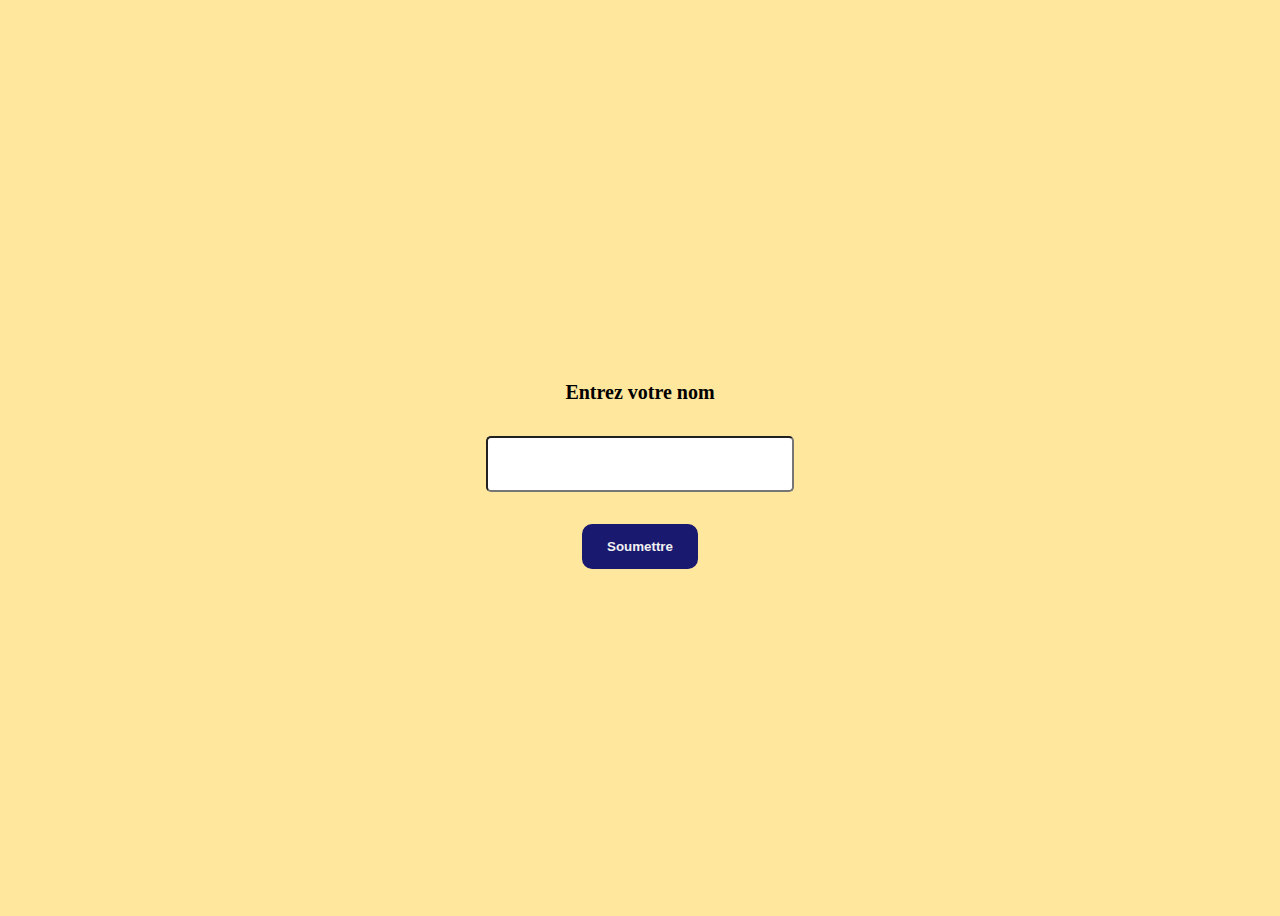
<file: 01-prenom-app/index.html>
<!DOCTYPE html>
<html lang="en">
<head>
  <meta charset="UTF-8">
  <meta http-equiv="X-UA-Compatible" content="IE=edge">
  <meta name="viewport" content="width=device-width, initial-scale=1.0">
  <link rel="stylesheet" href="style.css">
  <title>Document</title>
</head>
<body>
  

<div class="container">
  <h1></h1>
  
  <form action="">
    <label for="nom">Entrez votre nom</label>
    <input type="text" id="nom">
    <button onclick="getValue();" type="button">Soumettre</button>
  </form>
</div>

  <script src="./app.js"></script>
</body>
</html>
</file>
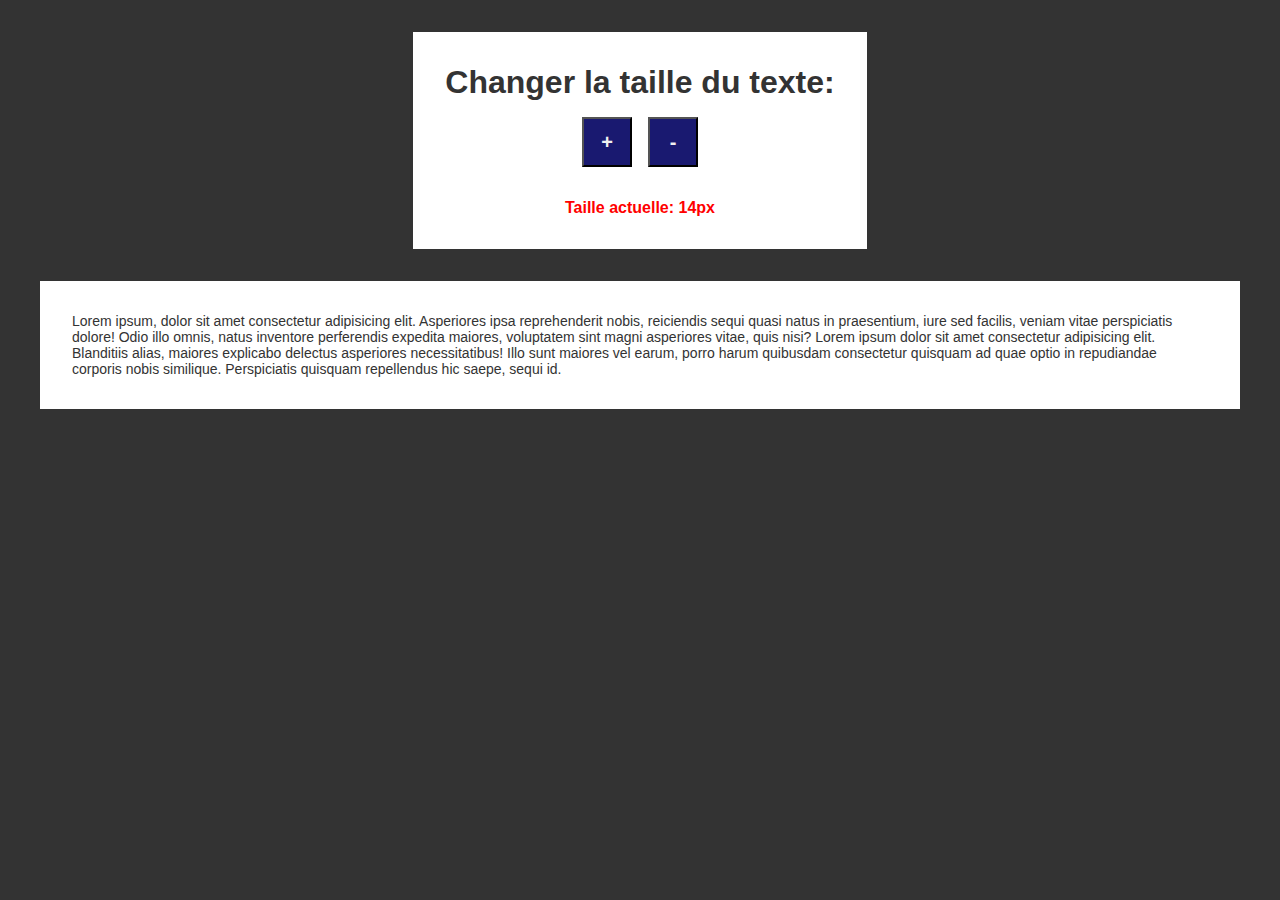
<file: 02-text-app/index.html>
<!DOCTYPE html>
<html lang="en">
<head>
  <meta charset="UTF-8">
  <meta http-equiv="X-UA-Compatible" content="IE=edge">
  <meta name="viewport" content="width=device-width, initial-scale=1.0">
  <link rel="stylesheet" href="style.css">
  <title>Text app</title>
</head>
<body>

<div class="container">
  <div class="box box-reglages">
    <h1>Changer la taille du texte:</h1>
    <div class="btns">
      <button class="plus">+</button>
      <button class="moins">-</button>
    </div>
    <p class="infos">Taille actuelle: 14px</p>
  </div>
  
  
  <div class="box box-txt">
    <p class="txt-taille">Lorem ipsum, dolor sit amet consectetur adipisicing elit. Asperiores ipsa reprehenderit nobis, reiciendis sequi
      quasi natus in praesentium, iure sed facilis, veniam vitae perspiciatis dolore! Odio illo omnis, natus inventore
      perferendis expedita maiores, voluptatem sint magni asperiores vitae, quis nisi? Lorem ipsum dolor sit amet
      consectetur adipisicing elit. Blanditiis alias, maiores explicabo delectus asperiores necessitatibus! Illo sunt
      maiores vel earum, porro harum quibusdam consectetur quisquam ad quae optio in repudiandae corporis nobis similique.
      Perspiciatis quisquam repellendus hic saepe, sequi id.</p>
  </div>

</div>



<script src="app.js"></script>
</body>
</html>
</file>
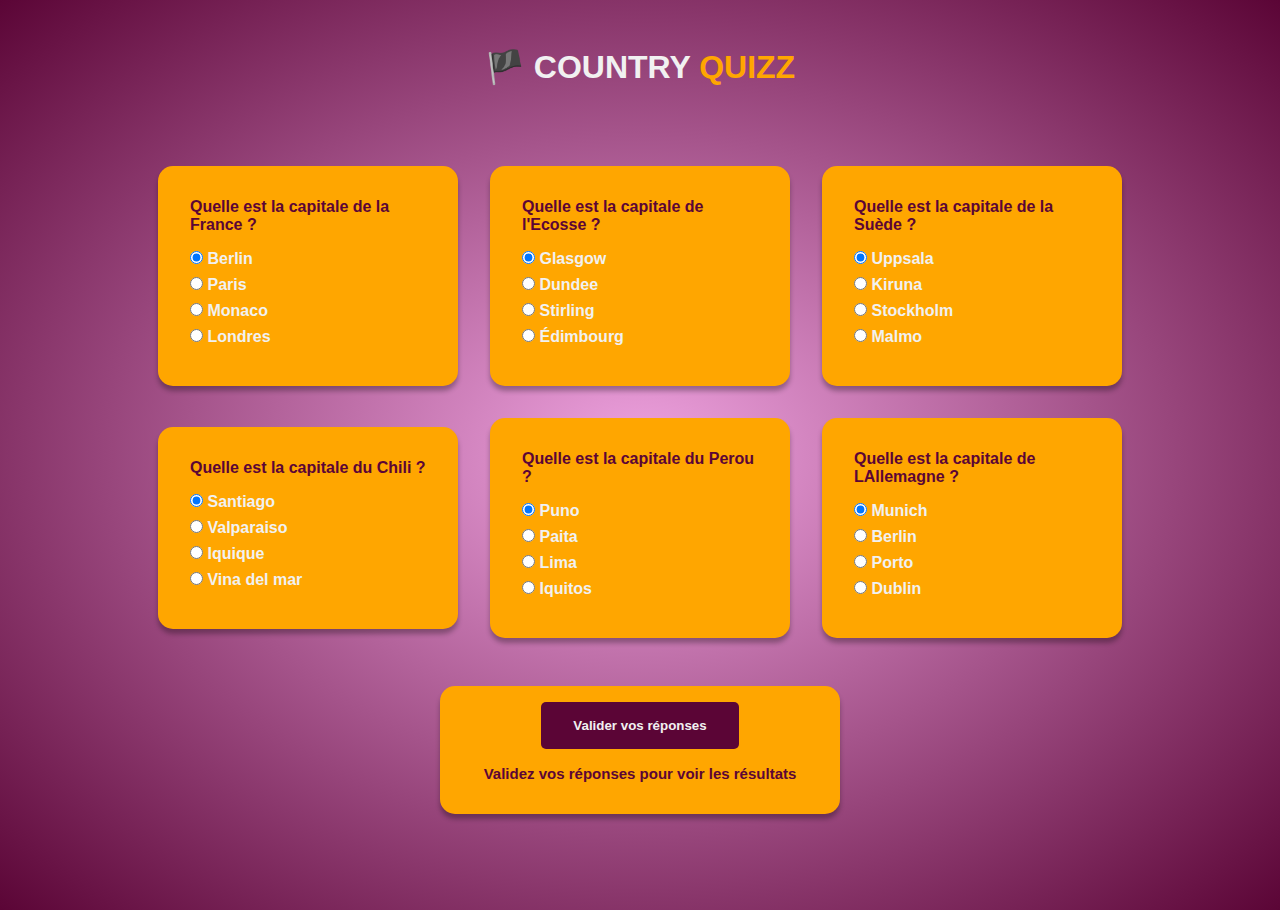
<file: 04-quizz/index.html>
<!DOCTYPE html>
<html lang="en">
<head>
  <meta charset="UTF-8">
  <meta http-equiv="X-UA-Compatible" content="IE=edge">
  <meta name="viewport" content="width=device-width, initial-scale=1.0">
  <link rel="stylesheet" href="style.css">
  <title>Quizz</title>
</head>
<body>


  <h1>🏴 Country <span>Quizz</span></h1>


  <div class="container">
    <form class="quizz-form">

      <div class="container-question">
        <div class="box-question">
          <h4>Quelle est la capitale de la France ?</h4>
          <div>
            <input type="radio" name="q1" id="Berlin" value="a" checked>
            <label for="Berlin">Berlin</label>
          </div>
          <div>
            <input type="radio" name="q1" id="Paris" value="b">
            <label for="Paris">Paris</label>
          </div>
          <div>
            <input type="radio" name="q1" id="Monaco" value="c">
            <label for="Monaco">Monaco</label>
          </div>
          <div>
            <input type="radio" name="q1" id="Londres" value="d">
            <label for="Londres">Londres</label>
          </div>
        </div>
        
        <div class="box-question">
          <h4>Quelle est la capitale de l'Ecosse ?</h4>
          <div>
            <input type="radio" name="q2" id="Glasgow" value="a" checked>
            <label for="Glasgow">Glasgow</label>
          </div>
          <div>
            <input type="radio" name="q2" id="Dundee" value="b">
            <label for="Dundee">Dundee</label>
          </div>
          <div>
            <input type="radio" name="q2" id="Stirling" value="c">
            <label for="Stirling">Stirling</label>
          </div>
          <div>
            <input type="radio" name="q2" id="Édimbourg" value="d">
            <label for="Édimbourg">Édimbourg</label>
          </div>
        </div>
        
        <div class="box-question">
          <h4>Quelle est la capitale de la Suède ?</h4>
          <div>
            <input type="radio" name="q3" id="Uppsala" value="a" checked>
            <label for="Uppsala">Uppsala</label>
          </div>
          <div>
            <input type="radio" name="q3" id="Kiruna" value="b">
            <label for="Kiruna">Kiruna</label>
          </div>
          <div>
            <input type="radio" name="q3" id="Stockholm" value="c">
            <label for="Stockholm">Stockholm</label>
          </div>
          <div>
            <input type="radio" name="q3" id="Malmo" value="d">
            <label for="Malmo">Malmo</label>
          </div>
        </div>
        
        <div class="box-question">
          <h4>Quelle est la capitale du Chili ?</h4>
          <div>
            <input type="radio" name="q4" id="Santiago" value="a" checked>
            <label for="Santiago">Santiago</label>
          </div>
          <div>
            <input type="radio" name="q4" id="Valparaiso" value="b">
            <label for="Valparaiso">Valparaiso</label>
          </div>
          <div>
            <input type="radio" name="q4" id="Iquique" value="c">
            <label for="Iquique">Iquique</label>
          </div>
          <div>
            <input type="radio" name="q4" id="Vina del mar" value="d">
            <label for="Vina del mar">Vina del mar</label>
          </div>
        </div>
        
        <div class="box-question">
          <h4>Quelle est la capitale du Perou ?</h4>
          <div>
            <input type="radio" name="q5" id="Puno" value="a" checked>
            <label for="Puno">Puno</label>
          </div>
          <div>
            <input type="radio" name="q5" id="Paita" value="b">
            <label for="Paita">Paita</label>
          </div>
          <div>
            <input type="radio" name="q5" id="Lima" value="c">
            <label for="Lima">Lima</label>
          </div>
          <div>
            <input type="radio" name="q5" id="Iquitos" value="d">
            <label for="Iquitos">Iquitos</label>
          </div>
        </div>
        
        <div class="box-question">
          <h4>Quelle est la capitale de LAllemagne ?</h4>
          <div>
            <input type="radio" name="q6" id="Munich" value="a" checked>
            <label for="Munich">Munich</label>
          </div>
          <div>
            <input type="radio" name="q6" id="Berlin" value="b">
            <label for="Berlin">Berlin</label>
          </div>
          <div>
            <input type="radio" name="q6" id="Porto" value="c">
            <label for="Porto">Porto</label>
          </div>
          <div>
            <input type="radio" name="q6" id="Dublin" value="d">
            <label for="Dublin">Dublin</label>
          </div>
        </div>
      </div>
      <div class="resultat">
        <button type="submit">Valider vos réponses</button>
        <h2>Validez vos réponses pour voir les résultats </h2>
        <p class="score"></p>
        <p class="info"></p>
      </div>
      </form>
    </div>
  



  <script src="app.js"></script>
</body>
</html>
</file>
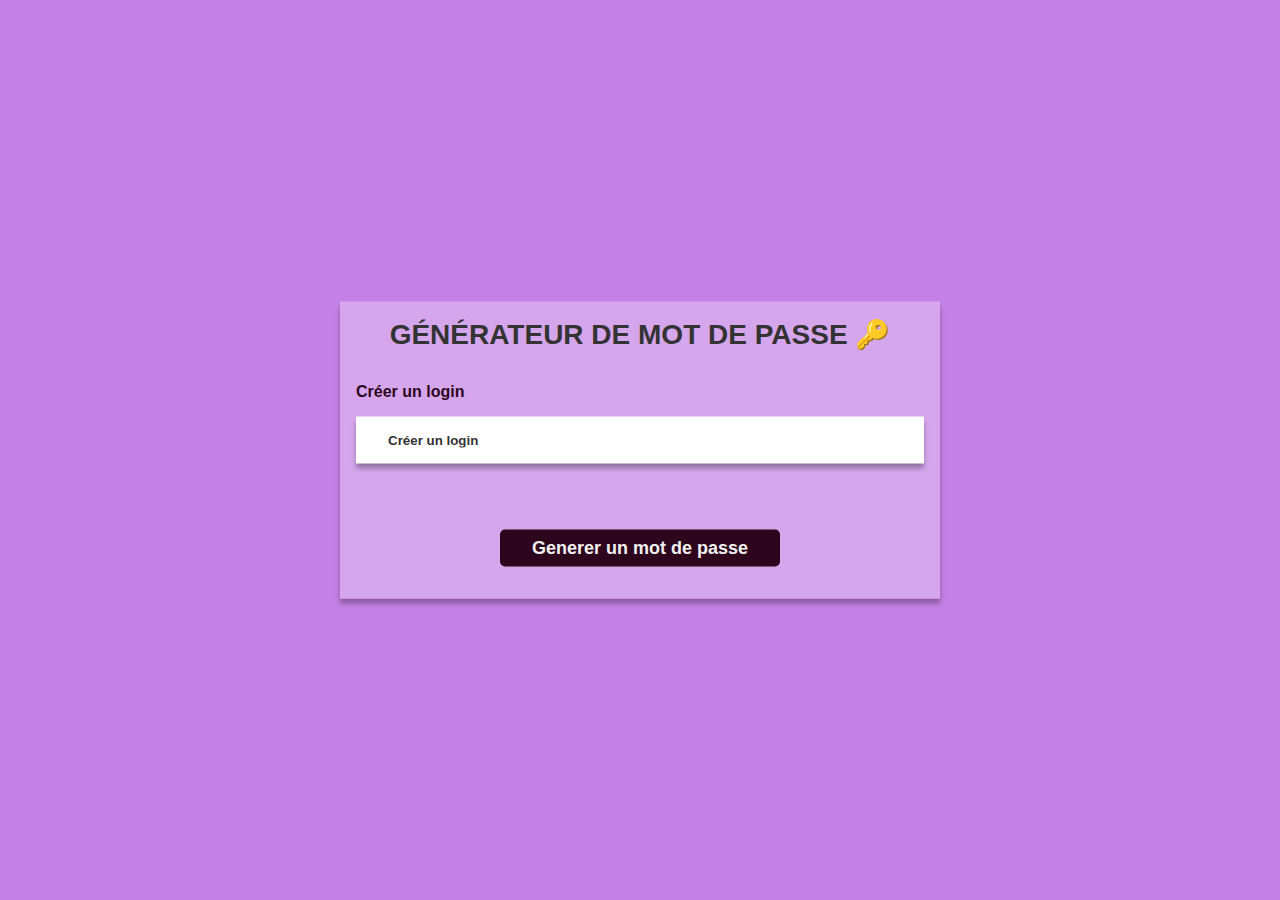
<file: 06-random-password/index.html>
<!DOCTYPE html>
<html lang="en">
<head>
  <meta charset="UTF-8">
  <meta http-equiv="X-UA-Compatible" content="IE=edge">
  <meta name="viewport" content="width=device-width, initial-scale=1.0">
  <link rel="stylesheet" href="style.css">
  <title>Mot de passe aléatoire</title>
</head>
<body>
  <div id="box">
    <h1>Générateur de mot de passe 🔑</h1>
    <form action="" method="post">
      <label for="login">Créer un login</label>
      <input type="text" name="login" id="login" placeholder="Créer un login">
      <div class="bar"></div>
      <p class="info"></p>
      <button type="submit" id="generator" value="generer">Generer un mot de passe</button>
    </form>
    <div class="resultat">
      <p class="resultat-id"></p>
      <p class="resultat-mdp"></p>
    </div>
  </div>
  


  <script src="app.js"></script>
</body>
</html>
</file>
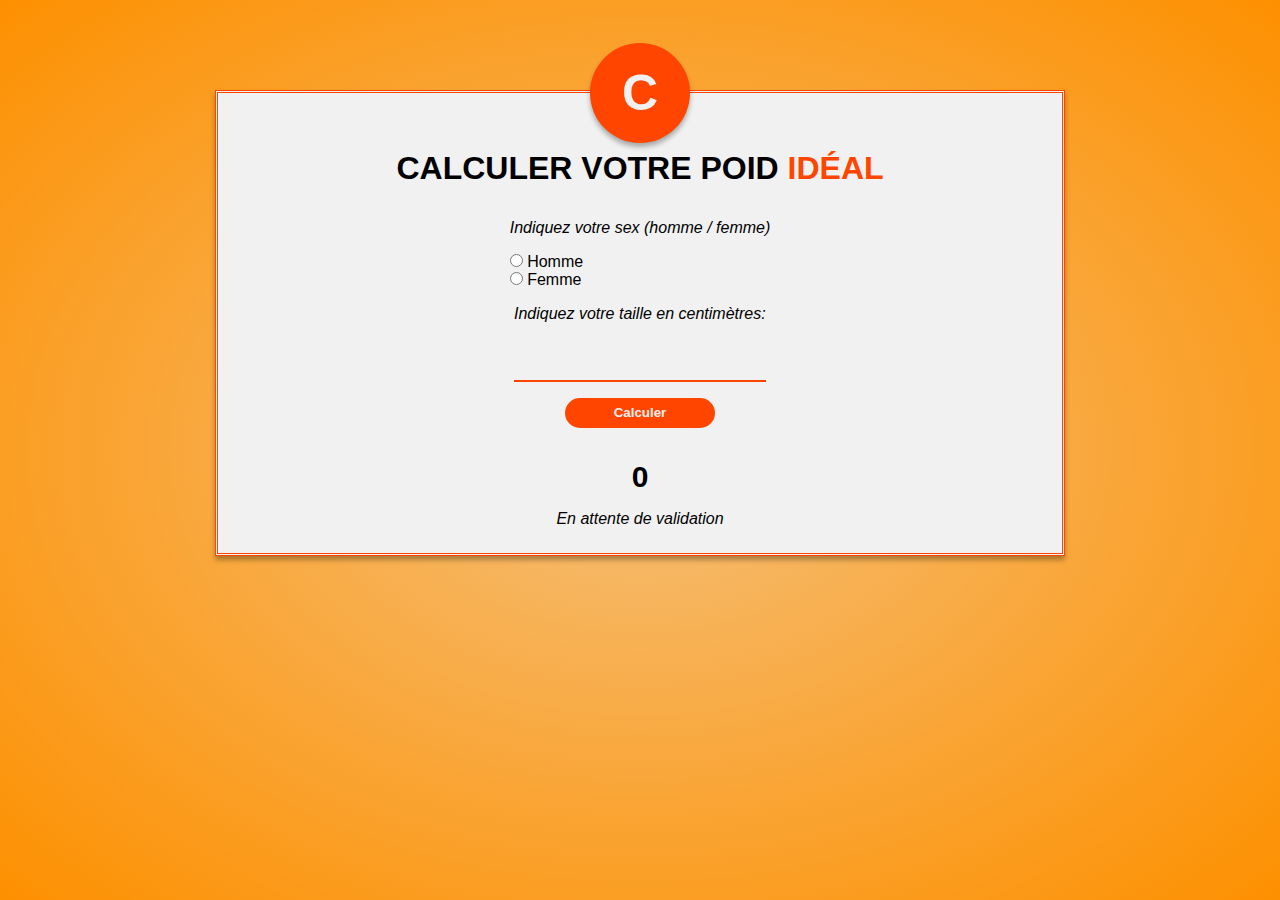
<file: 07-weight-calcul/index.html>
<!DOCTYPE html>
<html lang="fr">
<head>
  <meta charset="UTF-8">
  <meta http-equiv="X-UA-Compatible" content="IE=edge">
  <meta name="viewport" content="width=device-width, initial-scale=1.0">
  <link rel="stylesheet" href="style.css">
  <title>Poids application</title>
</head>
<body>
  


<div class="container">
  <div class="logo"><span>C</span></div>
  <h1>Calculer votre poid <span>idéal</span></h1>
    <form action="">
      <div class="inputs-group">
          <label for="sex">Indiquez votre sex (homme / femme)</label>
          <input type="radio" name="sex" id="sexH"> Homme <br>
          <input type="radio" name="sex" id="sexF"> Femme <br>

        </div>
      <div class="inputs-group">
          <label for="taille">Indiquez votre taille en centimètres:</label>
          <input type="number" id="taille">
        </div>

     
    <button type="submit">Calculer</button>
    </form>
    <div class="resultat">
      <p class="resultat-text">0</p>
      <p class="resultat-info">En attente de validation</p>
    </div>
</div>





  <script src="app.js"></script>
</body>
</html>
</file>
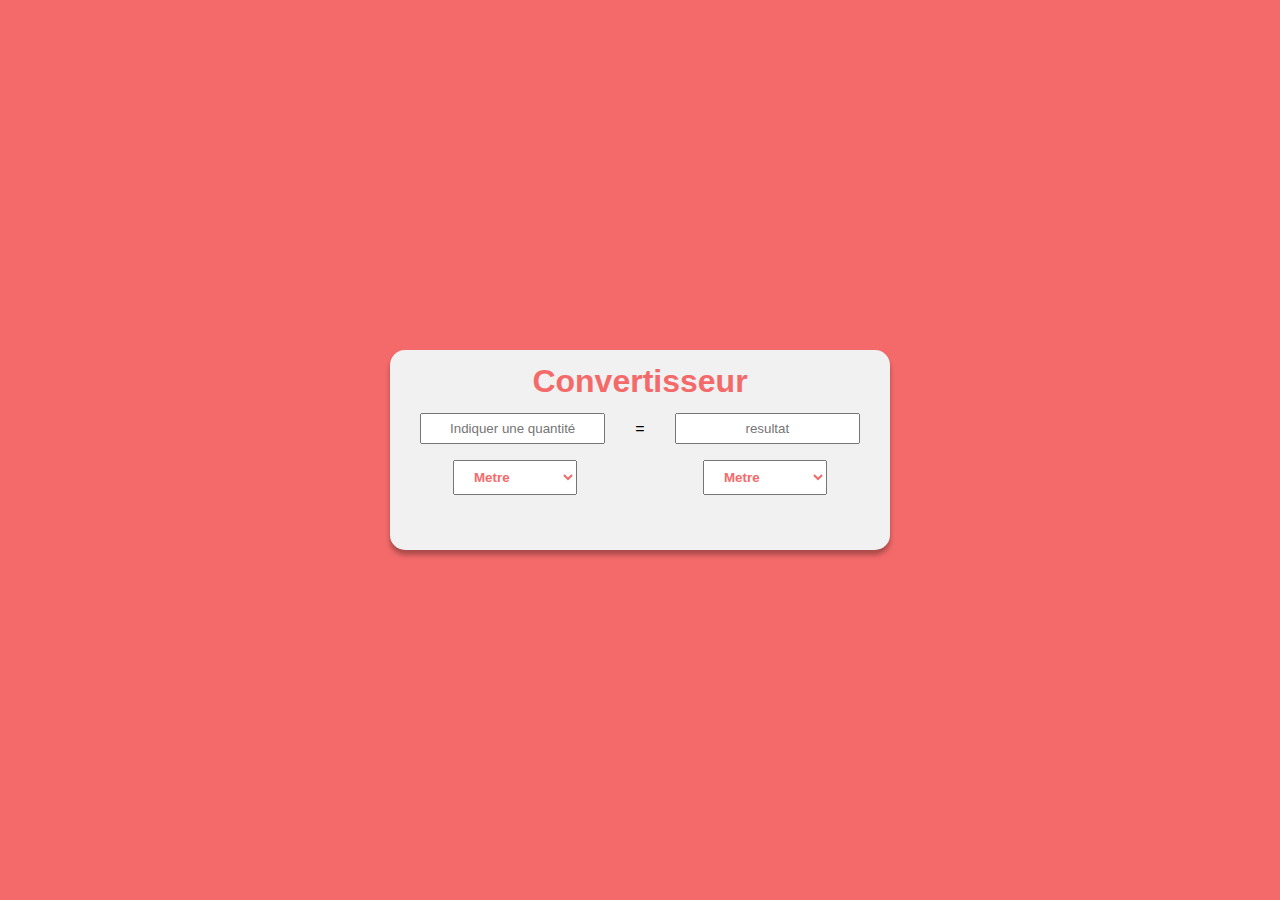
<file: 08-distance-converter/index.html>
<!DOCTYPE html>
<html lang="en">
<head>
  <meta charset="UTF-8">
  <meta http-equiv="X-UA-Compatible" content="IE=edge">
  <meta name="viewport" content="width=device-width, initial-scale=1.0">
  <link rel="stylesheet" href="style.css">
  <title>Convertisseur</title>
</head>
<body>
  
  <div class="container">
    <h1>Convertisseur</h1>

    <div class="inputs-group">
      <input type="text" placeholder="Indiquer une quantité" id="input">
      <span>=</span>
      <input type="text" id="resultat" placeholder="resultat">
    </div>

    <div class="cont-select">
      <select id="unites">
        <option value="Metre">Metre</option>
        <option value="Kilometre">Kilometre</option>
        <option value="Centimetre">Centimetre</option>
      </select>
      <select id="unitesResultat">
        <option value="Metre">Metre</option>
        <option value="Kilometre">Kilometre</option>
        <option value="Centimetre">Centimetre</option>
      </select>
      </div>
    </div>

  


  <script src="app.js"></script>
</body>
</html>
</file>
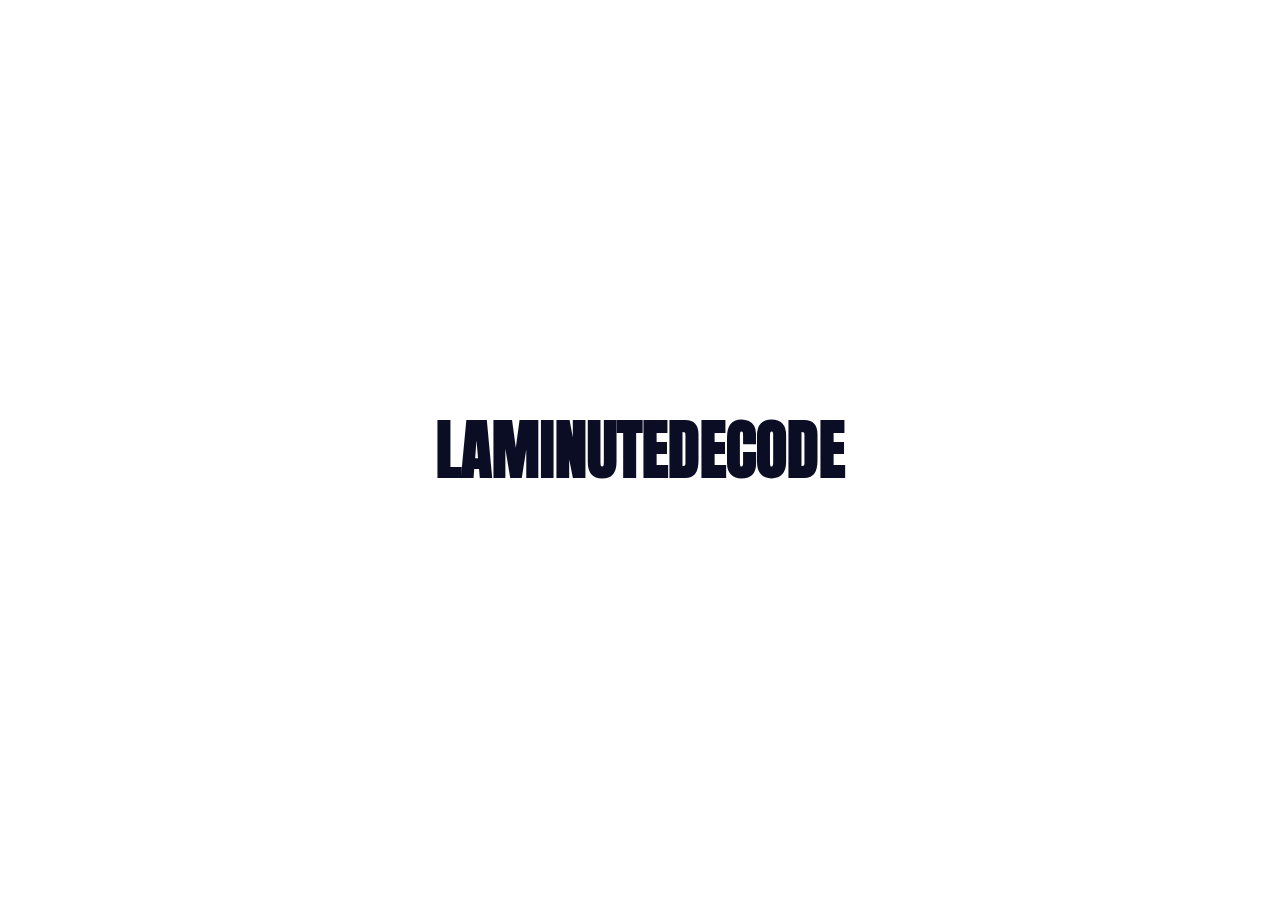
<file: 11-animation-texte/index.html>
<!DOCTYPE html>
<html lang="fr">

<head>
  <meta charset="utf-8">
  <title>Marquee</title>
  <link rel="stylesheet" href="style.css">
  <meta name="viewport" content="width=device-width, initial-scale=1.0">
  </head>
  
<body>


<h1 class="title">
  <div class="content c1">
    <span>La Minute De Code</span>
  </div>
  <div class="content c2">
    <span>La Minute De Code</span>
  </div>
</h1>



  
<script src="app.js"></script>
</body>

</html>
</file>
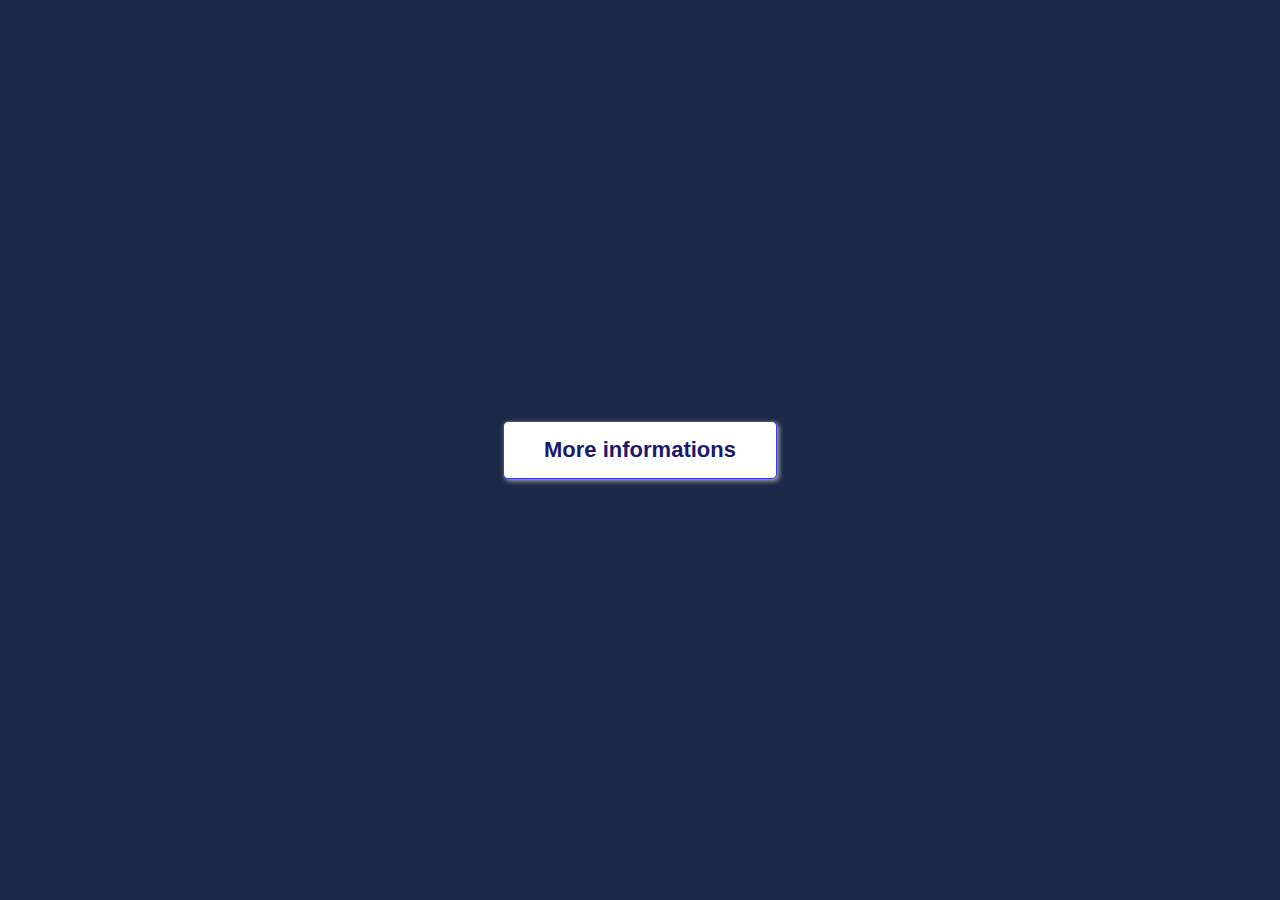
<file: 12-modal/index.html>
<!DOCTYPE html>
<html lang="en">
<head>
    <meta charset="UTF-8" />
    <meta http-equiv="X-UA-Compatible" content="IE=edge" />
    <meta name="viewport" content="width=device-width, initial-scale=1.0" />
    <title>Ouverture d'infos au clic d'un bouton.</title>
    <!-- ------------------- Style CSS ------------------- -->
    <link rel="stylesheet" href="./style.css" />
</head>
<body>
<!-- ------------------- Button ------------------- -->
<button>
    <span>More informations</span>
    <div>
        <p><img class="croix" src="sources/croix.png" alt="croix"></p>
        <ul>
            <li class="icons"><img src="sources/home.png" alt="">68 rue de la paix 75000 Paris (France)</li>
            <li class="icons"><img src="sources/mail.png" alt="">jbtzcodes@outlook.fr</li>
            <li class="icons"><img src="sources/telephone-call.png" alt="">00 00 00 00 00</li>

        </ul>
    </div>
</button>
<!-- ------------------- Script ------------------- -->
    <script src="app.js"></script>
</body>
</html>
</file>
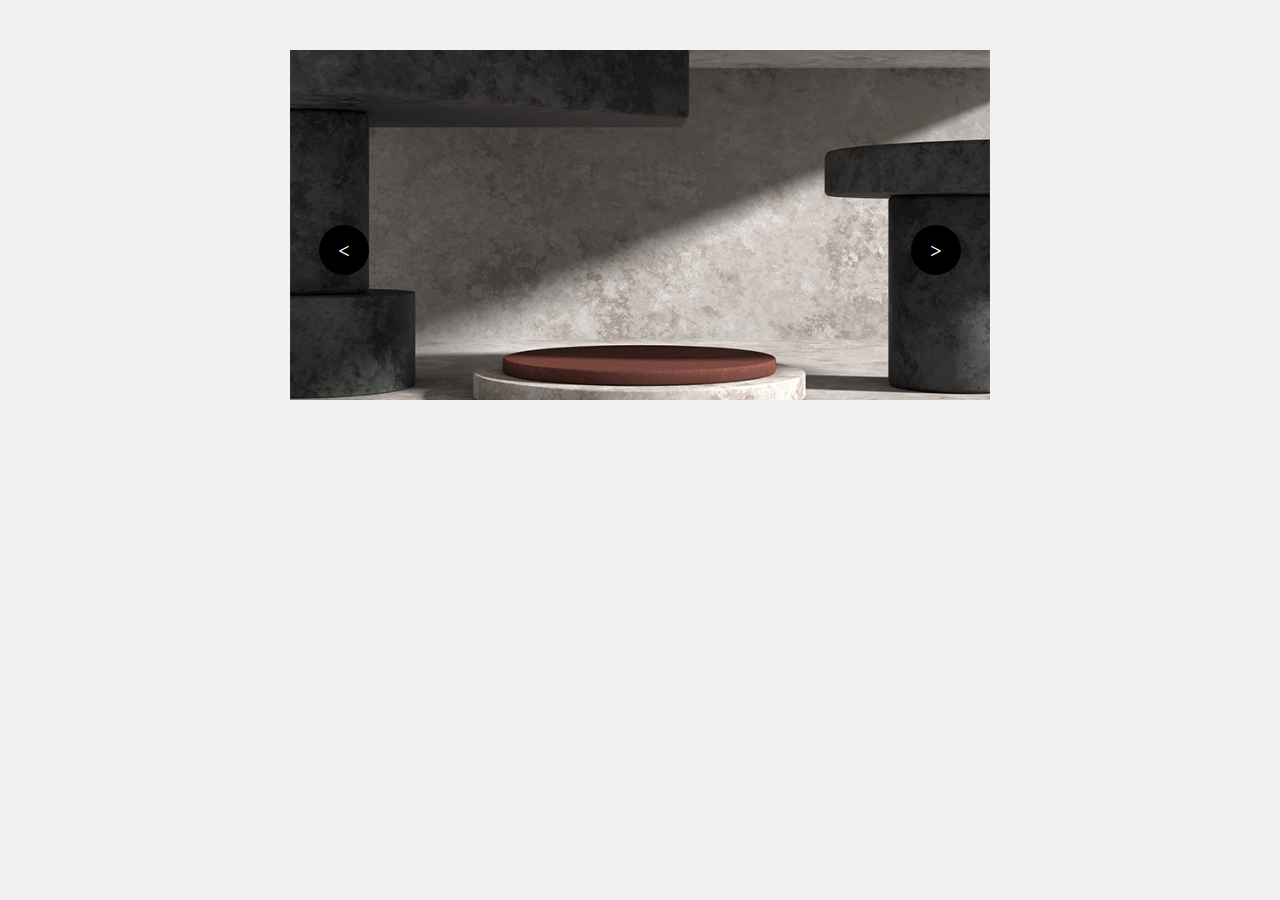
<file: 13-slider/index.html>
<!DOCTYPE html>
<html lang="en">
<head>
  <meta charset="UTF-8">
  <meta http-equiv="X-UA-Compatible" content="IE=edge">
  <meta name="viewport" content="width=device-width, initial-scale=1.0">
  <link rel="stylesheet" href="./style.css">
  <title>Document</title>
</head>
<body>

  


<div class="container">
  <div id="slider">
    <img class="active" src="./sources/slide1.jpg" alt="image-01">
    <img src="./sources/slide2.jpg" alt="image-01" >
    <img src="./sources/slide3.jpg" alt="image-03" >
   
      <div id="precedent" onclick="ChangeSlide(-1)"><</div>
      <div id="suivant" onclick="ChangeSlide(1)">></div>
  </div>

</div>












  
  <script src="app.js"></script>
</body>
</html>
</file>
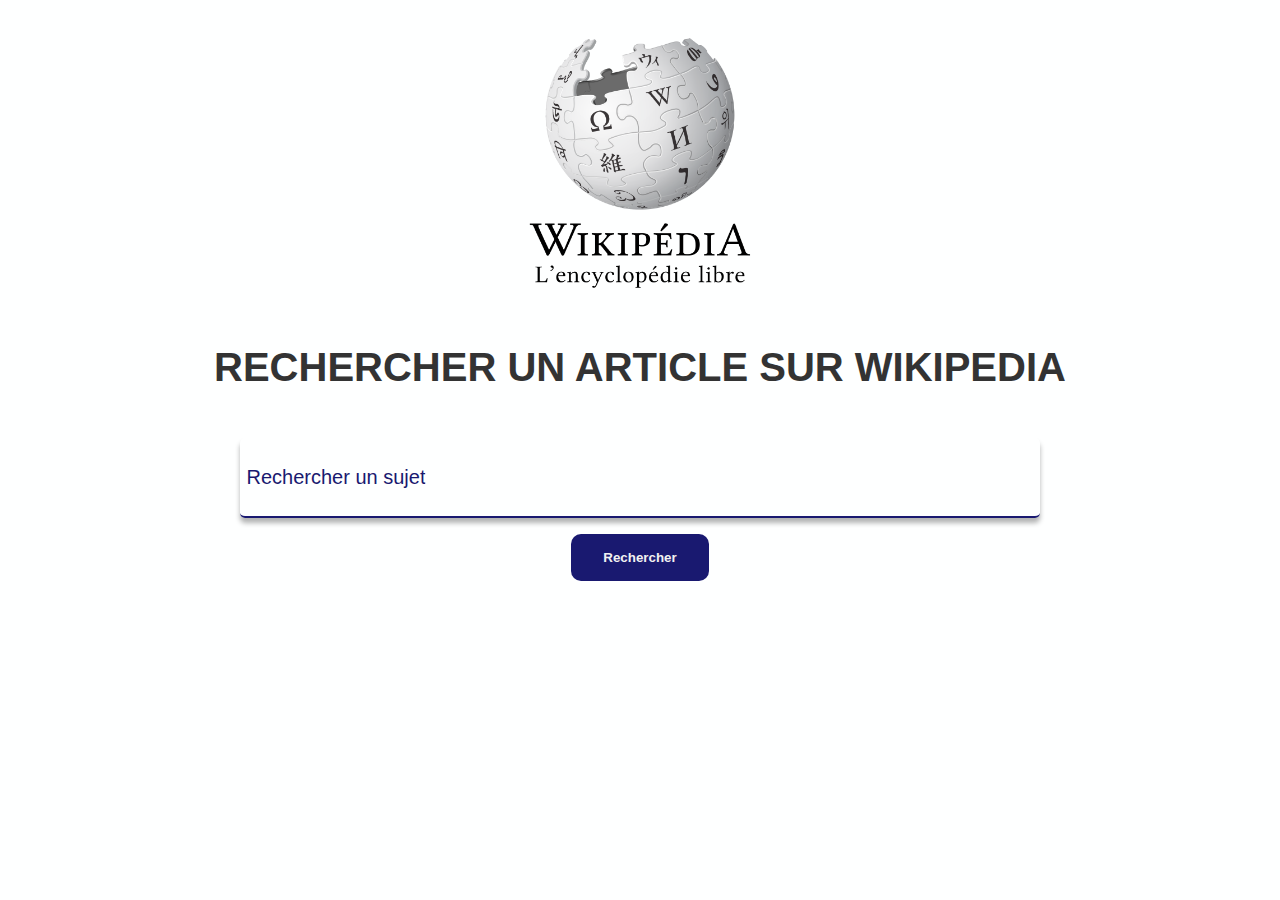
<file: 14-wikipedia/index.html>
<!DOCTYPE html>
<html lang="fr">
<head>
  <meta charset="UTF-8">
  <meta http-equiv="X-UA-Compatible" content="IE=edge">
  <meta name="viewport" content="width=device-width, initial-scale=1.0">
  <link rel="stylesheet" href="style.css">
  <title>Wikipedia</title>
</head>
<body>

  <img class="logo-wikipedia" src="./src/wikipedia-logo.png" alt="Logo de wikipedia">
  <h1>Rechercher un article sur <span>wikipedia</span></h1>
  <form>
    <input type="text" class="recherche-input" placeholder="Rechercher un sujet">
    <button>Rechercher</button>
  </form>
  <p class="message-erreur"></p>
 <div class="cont-resultats">
  <div class="resultat"> Hello, que recherches tu ?</div>
 </div>
  <div class="loader">
    <span class="rond"></span>
    <span class="rond"></span>
    <span class="rond"></span>
  </div>
  
<script src="app.js"></script>
</body>
</html>
</file>
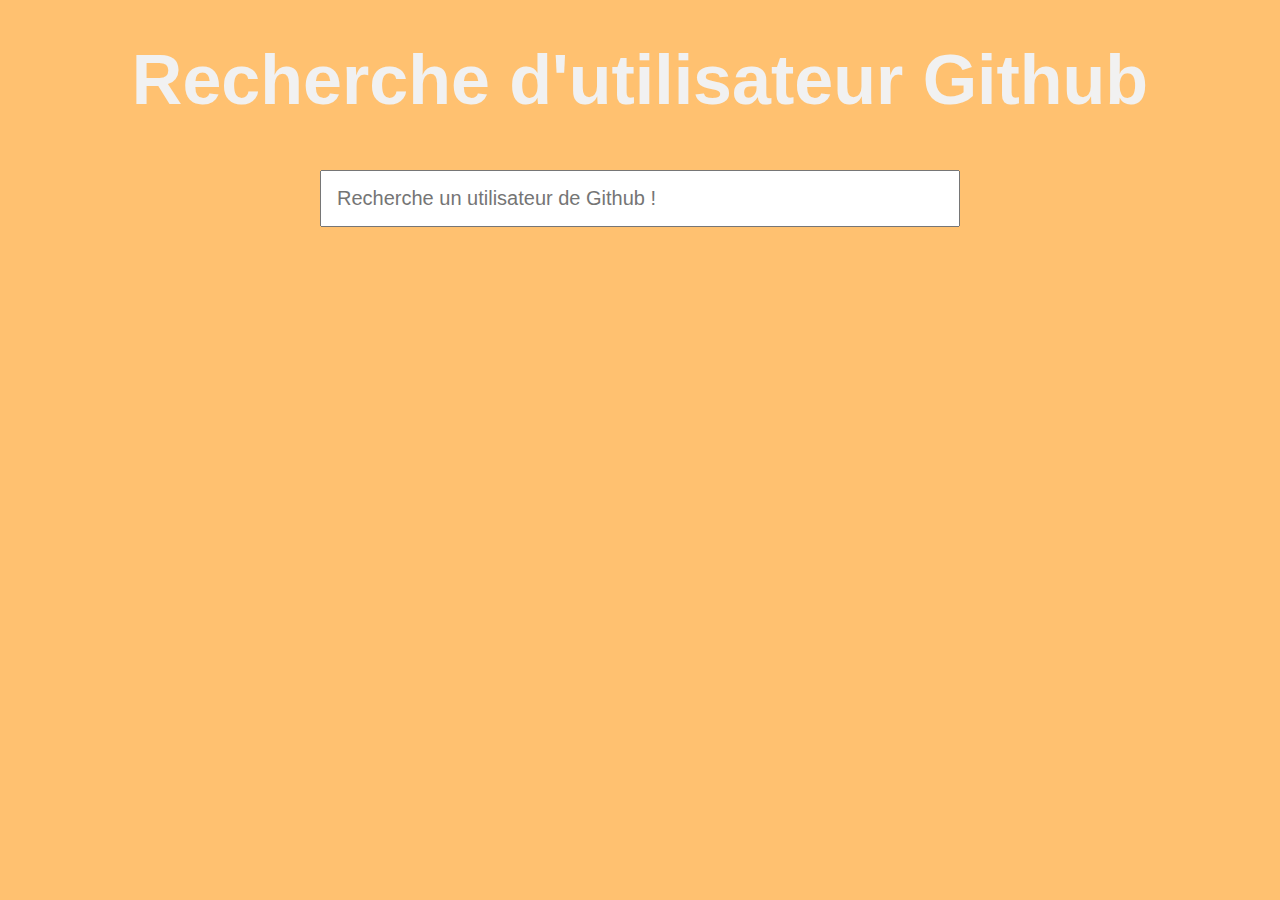
<file: 15-github-search/index.html>
<!DOCTYPE html>
<html lang="en">

<head>
  <meta charset="UTF-8">
  <meta name="viewport" content="width=device-width, initial-scale=1.0">
  <title>Github search</title>
  <link rel="stylesheet" href="style.css">
</head>

<body>

  <h1>Recherche d'utilisateur Github</h1>

  <form class="form-github-recherche">
    <input type="text" class="inp-recherche" placeholder="Recherche un utilisateur de Github !">
  </form>

  <div class="affichage">

  </div>



  <script src="app.js"></script>
</body>

</html>
</file>
<file: 01-prenom-app/style.css>
body {
  background: rgb(255, 231, 157);
}


.container {
  width: 100%;
  height: 100vh;
  display:flex;
  justify-content:center;
  align-items:center;
  flex-direction: column;
}

h1 {
  font-family: 'Franklin Gothic Medium', 'Arial Narrow', Arial, sans-serif;
  font-size: 50px;
  margin-bottom: 2rem;
  color: midnightblue;
}

form {
  display:flex;
  justify-content:center;
  align-items:center;
  flex-direction: column;
}


form label {
  font-weight: 700;
  font-size: 20px;
  font-family: 'Franklin Gothic Medium', 'Arial Narrow';
  margin-bottom: 2rem;
}

form input {
  width: 300px;
  height: 50px;
  border-radius: 5px;
}

form button {
  margin: 2rem 0;
  padding: 15px 25px;
  color: #f1f1f1;
  background: midnightblue;
  border: none;
  outline: none;
  border-radius: 10px;
  cursor: pointer;
  font-weight: 700;
  transition: background 0.2s ease-in-out;
}

form button:hover {
    background: rgb(60, 60, 230);
}
</file>
<file: 02-text-app/style.css>
*, ::before, ::after {
  box-sizing: border-box;
  margin: 0;
  padding: 0;
}

body {
  background: #333;
  font-family: Arial, Helvetica, sans-serif;
}

.container {
  width: 100%;
  height: auto;
  display: flex;
  justify-content: center;
  align-items: center;
  flex-direction: column;
}

.box {
  max-width: 1200px;
  margin-top: 2rem;
  background: rgb(255, 255, 255);
  padding: 2rem;
  color: #333;
}

.btns {
  width: 100%;
  height: auto;
  display: flex;
  justify-content: center;
}

button {
  width: 50px;
  height: 50px;
  margin-top: 1rem;
  cursor: pointer;
  font-size: 20px;
  font-weight: bold;
  background: rgb(25, 25, 112);
  color: #f1f1f1;
  transition: background 0.2s ease-in-out;
}

button:hover {
  background: rgb(25, 25, 112,0.6);
}

button:first-of-type {
  margin-right: 1rem;
}

.infos {
  color: red;
  font-weight: bold;
  margin-top: 2rem;
  text-align: center;
}



.txt-taille {
  font-size: 14px;
}
</file>
<file: 04-quizz/style.css>
* {
  box-sizing: border-box;
  margin: 0;
  padding: 0;
}

body {
  background:no-repeat center / cover radial-gradient(rgb(239, 163, 224), rgb(91, 5, 54));
  height: auto;
  font-family: Arial, Helvetica, sans-serif;
}

h1 {
  text-align: center;
  margin: 3rem 0;
  color: #f1f1f1;
  text-transform: uppercase;
}

h1 span {
  color: rgb(255, 166, 0);
}

.container {
  width: 100%;
  height: auto;
}

.quizz-form {
  width: 100%;
  height: auto;
  display:flex;
  justify-content:center;
  align-items:center;
  flex-direction: column;
  padding: 1rem;
  margin-bottom: 3rem;
}

.container-question {
  width: 100%;
  height: auto;
  display: flex;
  justify-content: center;
  align-items: center;
  flex-wrap: wrap;
}

.box-question {
  width: 100%;
  max-width: 300px;
  margin: 1rem;
  background: rgb(255, 166, 0);
  padding: 2rem;
  box-shadow: 0 5px 5px 0 rgba(0,0,0,.3);
  border-radius: 15px;
}

.box-question h4 {
  color: rgb(91, 5, 54);
  margin-bottom: 1rem;
}

.box-question label {
  display: inline-block;
  font-weight: bold;
  color: #f1f1f1;
  margin-bottom: 0.5rem;
}

.resultat {
  color: rgb(91, 5, 54);
  background: rgb(255, 166, 0);
  width: 100%;
  max-width: 400px;
  margin: 2rem auto;
  padding: 1rem;
  border-radius: 15px;
  box-shadow: 0 5px 5px 0 rgba(0, 0, 0, .3);
  
}

.cont-btn{
  margin-top: 1rem;
}

 button {
  display: block;
  padding: 1rem 2rem;
  background: rgb(91, 5, 54);
  color: #f1f1f1;
  border:none;
  border-radius: 5px;
  margin: 0 auto;
  cursor: pointer;
  font-weight: bold;
  transition: background .2s ease-in-out;
}

 button:hover {
  background: rgb(91, 5, 54,.8);
}

.resultat h2 {
  color: rgb(91, 5, 54);
  font-size: 15px;
  text-align: center;
  text-transform: owercase;
  margin: 1rem 0;
}

info {
  font-size: 20px;
  color: #008000;
}

.score {
font-size: 25px;
font-weight: 400;
text-align: center;
}

.score span, .info {
  display: block;
  margin: 0.5rem 0;
  font-size: 30px;
  font-weight: 700;
  text-align: center;
}
</file>
<file: 06-random-password/style.css>
* {
  box-sizing: border-box;
  margin: 0;
  padding: 0;
}

body {
  min-height: 100vh;
  background: rgb(196, 128, 230);
  font-family: Arial, Helvetica, sans-serif;
  position: relative;
  --color-dark: #333;
  --color-purple: rgb(45, 5, 28);
}

#box {
  width: 100%;
  max-width:600px;
  position:absolute;
  top:50%;
  left:50%;
  transform:translate(-50%,-50%);
  box-shadow: 0 5px 5px rgba(0, 0, 0, .3);
  padding: 1rem;
  background: rgba(255,255,255,.3)
}

h1 {
  font-size: 28px;
  text-align: center;
  margin-bottom: 1rem;
  color: var(--color-dark);
  text-transform: uppercase;
}

form {
  display:flex;
  justify-content:center;
  align-items:center;
  flex-direction: column;
  margin-top: 2rem;
}

form label {
  display: inline-block;
  font-weight: 700;
  margin-bottom: 1rem;
  color: var(--color-purple);
  align-self: flex-start;
}

form input {
  width: 100%;
  max-width: 600px;
  padding: 1rem 2rem;
  color: var(--color-dark);
  outline: none;
  border: none;
  box-shadow: 0 5px 5px rgba(0,0,0,.3);
}

::placeholder {
  font-weight: 700;
  color: var(--color-dark);
}

.info {
  font-weight: bold;
  margin: 1rem 0;
}
.bar {
  width:0%;
  height: 2px;
  font-weight: bold;
  margin: 0.5rem 0;
  border-radius: 9999px;
  transition: width 1s ease-in-out;
}

.bar.active {
  width: 100%;
}

form button {
  margin: 1rem 0;
  padding: 0.5rem 2rem;
  border: none;
  font-weight: bold;
  color: #f1f1f1;
  font-size: 18px;
  background: var(--color-purple);
  border-radius:5px;
  cursor: pointer;
  transition: background 0.2s ease-in,
  color 0.2s ease-in;
}

form button:hover {
  border: 1px solid var(--color-purple);
  color: var(--color-purple);
  background: none;
}

.resultat {
  background: #f1f1f1;
  padding: 1rem;
  display: flex;
  flex-direction: column;
  margin: 1rem 0;
  box-shadow: 0 5px 5px rgba(0, 0, 0, .3);
  display: none;
}

.resultat-id, .resultat-mdp {
  font-style: italic;
  color: var(--color-purple);
  font-weight: 400;
}

.resultat-id span, .resultat-mdp span {
  font-weight: 700;
  color: var(--color-dark);
}
</file>
<file: 07-weight-calcul/style.css>
* {
  box-sizing: border-box;
  padding: 0;
  margin: 0;
}
body {
  height: 100vh;
  font-family: Arial, Helvetica, sans-serif;
  background:no-repeat center / cover radial-gradient(rgb(245, 191, 120), rgb(253, 144, 0));
  padding: 10px;
}

.container {
  width: 100%;
  max-width: 850px;
  min-width: 300px;
  margin: 5rem auto;
  padding: 25px;
  display:flex;
  justify-content:center;
  align-items:center;
  flex-direction: column;
  background: #f1f1f1;
  position: relative;
  box-shadow: 0 4px 5px 0 rgba(0, 0, 0, 0.3);
  border: 3px double orangered;
}

.logo {
  width: 100px;
  height: 100px;
  border-radius: 50%;
  position: absolute;
  top: 0;
  left: 50%;
  transform: translate(-50%, -50%);
  background: orangered;
  box-shadow: 0 4px 5px 0 rgba(0, 0, 0, 0.3);
  text-align:center;
  line-height: 100px;
}

.logo span {
  font-size: 50px;
  font-family: 'Trebuchet MS', 'Lucida Sans Unicode', 'Lucida Grande', 'Lucida Sans', Arial, sans-serif;
  font-weight: bold;
  color: #f1f1f1;
}

h1 {
  margin-top: 2rem;
  text-transform: uppercase;
  text-align: center;
}

h1 span {
  color: orangered;
}

form {
  margin-top: 1rem;
  display:flex;
  justify-content:center;
  align-items:center;
  flex-direction: column;
}


.inputs-group label {
  display: block;
  font-weight: 400;
  font-style: italic;
  margin: 1rem 0;
}

.inputs-group input {
  font-size: 18px;
  padding: 10px;
  border: none;
  border-bottom: 2px solid orangered;
  outline: none;
  background: none;
}



button {
  width: 150px;
  height: 30px;
  border-radius: 50000px;
  cursor: pointer;
  margin: 1rem auto;
  border:none;
  font-weight: 700;
  line-height: 30px;
  color: #f1f1f1;
  background: orangered;
  transition: background 0.2s ease-in,
  color 0.2s ease-in;
}

button:hover {
  color: orangered;
  background: transparent;
  border: 1px solid orangered
}

.resultat {
  display:flex;
  justify-content:center;
  align-items:center;
  flex-direction:column;
}

.resultat-text {
  font-weight: 700;
  font-size: 30px;
  margin: 1rem 0;
}

.resultat-info {
  font-style: italic;
  text-align: center;
}
</file>
<file: 08-distance-converter/style.css>
body {
  margin: 0;
  padding: 0;
  font-family: Arial, Helvetica, sans-serif;
  min-height: 100vh;
  background: rgb(244, 106, 106);
}

.container {
  width: 500px;
  height: 200px;
  background: #f1f1f1;
  position:absolute;
  top:50%;
  left:50%;
  transform:translate(-50%,-50%);
  border-radius: 15px;
  box-shadow: 0 5px 5px rgba(0,0,0,.3);
}

h1 {
  text-align: center;
  color: rgb(244, 106, 106);
  margin: 13px 0;
}

.inputs-group {
  display:flex;
  justify-content:space-evenly;
  align-items:center;
}

input {
  height: 25px;
  outline: none;
  text-align: center;
  color: #333;
}


.cont-select {
  width: 100%;
  height: auto;
  display:flex;
  justify-content:space-around;


}

#unites, #unitesResultat {
display: block;
margin: 1rem 0;
color: rgb(244, 106, 106);
padding: 0.5rem 1rem;
font-weight: bold;
}
</file>
<file: 11-animation-texte/style.css>
@import url('https://fonts.googleapis.com/css2?family=Anton&display=swap');
*, ::after, ::after {
  box-sizing: border-box;
  margin: 0;
  padding:0;
}
body {
  font-family: 'Anton', sans-serif;
  min-height: 100vh;
  display:flex;
  justify-content: center;
  align-items: center;
  font-weight: bold;
  color: rgb(11, 13, 36);
  text-transform: uppercase;
}
.title {
  position: relative;
}

.title span {
  color:rgb(11, 13, 36);
  font-size: clamp(10px, 2em, 80px);
  text-align: center;
  transition: 0.5s;
  will-change: transform;
  display: inline-block;
}

.c1 span {
  transform-origin: bottom;
}
.c2 span {
  transform-origin: top;
  transform: translateY(100%) rotateX(-90deg);
  color: crimson;
}

.c2 {
  position: absolute;
  top: 0;
  left: 0;
}

.title:hover .c1 span {
  transform: translateY(-100%) rotateX(-90deg)
}
.title:hover .c2 span {
  transform: translateY(0%) rotateX(0deg)
}
</file>
<file: 12-modal/style.css>
/*  ------------------- Global ------------------- */
* {
    box-sizing: border-box;
    margin: 0;
    padding: 0;
}
body {
    height: 100vh;
    display: flex;
    justify-content: center;
    align-items: center;
    font-family: arial,sans-serif;
    background: #1C2A4A;
}
/*  ------------------- Button------------------- */
button {
    padding: 15px 40px;
    border-radius: 5px;
    border: 1px solid rgb(60, 60, 231);
    background: rgb(255, 255, 255);
    outline: none;
    box-shadow: 2px 2px 5px #aaa;
    transition: 0.5s ease-in-out;
}
button.active {
    padding: 15px 80px 100px 80px;
    border-radius: 25px;
}
button span {
    font-size: 22px;
    font-weight: 700;
    color: midnightblue;
    cursor: pointer;
}
button span:hover{
    color: rgb(103, 121, 223);
}
button span.active{
    display: none;
}
button div {
    display: none;
}
button div.active {
    display: block;
}


/*  ------------------- Close Icons ------------------- */
button div p {
    text-align:right;
    border-bottom: 1px dashed #aaa;
    padding-bottom: 10px;
    margin-bottom: 30px;
}
.croix {
    width: 25px;
    cursor: pointer;
}
.croix:hover{
    position: relative;
    top:-5px;
}
/*  -------------------Content ------------------- */
button div ul {
    list-style-type:none;
    margin: 0;
    padding: 0;
}
button div ul li {
    text-align: left;
    font-size:1rem;
    margin-bottom: 30px;
}
button div ul li img {
    margin-right: 10px;
}
.icons img { 
    width: 20px;
}
</file>
<file: 13-slider/style.css>
*,
::before,
::after {
  margin: 0;
  padding: 0;
  box-sizing: border-box;
}

body {
  background: #f1f1f1;
}

.container {
  width: 100%;
  max-width: 800px;
  margin: 0 auto;
  padding: 50px;
  position: relative;
}

#slider img {
  max-width: 100%;
  display: none;
}

#slider img.active {
  display: block;
  animation: slide 0.8s;
}

@keyframes slid {
  from {
    opacity: 0;
  }

  to {
    opacity: 1;
  }
}

.btns-slider {
  width: 100%;
  height: auto;
  border: 1px solid #000;
  box-shadow: 0 10px 10px rgba(0, 0, 0, 0.3);
  display: flex;
  justify-content: center;
}

#precedent, #suivant {
  width: 50px;
  height: 50px;
  font-size: 50px;
  margin: 0 15px;
  cursor: pointer;
  position: absolute;
  font-size: 20px;
  color: #f1f1f1;
  background: #000;
  padding: 1rem;
  border-radius: 50%;
  font-weight: 700;
  text-align: center;
  line-height: 20px;

}

#precedent {
  top: 50%;
  left: 4rem;
}

#suivant {
  top: 50%;
  right: 4rem;
}
</file>
<file: 14-wikipedia/style.css>
* {
  box-sizing: border-box;
  margin: 0;
  padding: 0;
}

body {
  min-height: 100vh;
  background: rgb(254, 255, 255);
  font-family: Arial, Helvetica, sans-serif;
  padding: 10px;
}
.logo-wikipedia {
  display: block;
  width: clamp(100px, 25vw, 250px);
  margin: 0 auto;
}

h1 {
  font-size: clamp(20px, 4vw, 40px);
  text-align: center;
  margin: 3rem 0;
  color: #333;
  text-transform: uppercase;
}

form {
  width: 100%;
  max-width: 800px;
  margin: 0 auto 20px;
}

form input {
  display: block;
  margin: 0 auto;
  width: 100%;
  height: 80px;
  padding: 20px;
  border:none;
  background: none;
  border-bottom: 2px solid midnightblue;
  color: #333;
  font-size: 20px;
  outline: none;
  position: relative;
  box-shadow: 0 5px 5px 0 rgba(0,0,0,.3);
  border-radius: 5px;
}

::placeholder{
  color: midnightblue;
  position:absolute; 
  top:50%;
  left:6rem;
  transform:translate(-50%,-50%);
  transition: top 0.2s ease-in;
}

form input:focus::placeholder {
top: 10%;
}

form button {
  display: block;
  margin: 1rem auto;
  padding: 1rem 2rem;
  border: none;
  background: midnightblue;
  color:  #f1f1f1;
  font-weight: bold;
  cursor: pointer;
  border-radius: 10px;
  transition: background 0.2s ease-in;
}

form button:hover {
  background: rgb(49, 11, 165);
}

.resultat {
  max-width: 600px;
  margin: 70px 0;
}

.loader {
  display: none;
  justify-content: center;
}

.rond {
  width: 20px;
  height: 20px;
  border-radius: 50%;
  background: midnightblue;
  margin: 0 3px;
  animation: load 0.3s infinite ease-out alternate;
}

.rond:nth-child(2){
  animation-delay: 0.1s;
}
.rond:nth-child(3){
  animation-delay: 0.2s;
}

@keyframes load {
  to {transform: translateX(10px)}
}

.cont-resultats {
  display:flex;
  justify-content:center;
  align-items:center;
  flex-wrap: wrap;
}

.resultat {
  max-width: 300px;
  height: 150px;
  margin: 0 10px;
  margin-bottom: 20px;
  box-shadow: 0 5px 5px 0 rgba(0, 0, 0, .3);
  padding: 0.5rem;
}

.resultat-titre{
  font-size: 20px;
  color: midnightblue;
}
.resultat-snippet{
  font-size: 15px;
  color: #333;
}
.resultat-lien{
  font-size: 15px;
  color: violet;
  text-decoration: none;
  overflow-wrap: brek-word;
}

.message-erreur {
  color: red;
  font-weight: 700;
text-align: center;}
</file>
<file: 15-github-search/style.css>
*, ::before, ::after {
  box-sizing: border-box;
  padding: 0;
  margin: 0;
}

body {
  font-family: arial, sans-serif;
  background: rgb(255, 193, 112);
}

h1 {
  font-size:70px;
  color: #f1f1f1;
  text-align: center;
  margin: 40px 0 50px 0;
}

form, .affichage{
  margin: 0 auto;
  width: 50%;
  max-width: 800px;
  min-width: 400px;
}

input {
  display: block;
  width: 100%;
  margin: 0 auto;
  padding: 15px;
  font-size: 20px;
}

.affichage{
  display: flex;
  justify-content: center;
}








.carte {
  width: 500px;
  height: auto;
  position: relative;
  margin-top: 100px;
  padding-bottom: 20px;
  border-radius: 5px;
  background: #f1f1f1;
}

.avatar {
  height: 150px;
  width: 150px;
  border-radius: 50%;
  position: absolute;
  left: 50%;
  transform: translate(-50%, -50%);
  background: #000;
  border: 1px solid #31011f
}

h2{
  margin-top: 100px;
  text-align: center;
  font-size: 25px
}

.cont-infos {
  border-top: 1px dashed #31011f;
  margin-top: 20px;
  list-style-type: none;
}

li {
  padding: 10px 20px;
  text-align: justify;
   font-size: 22px;
}

li:nth-child(1){
  margin-top: 15px;
}
</file>
